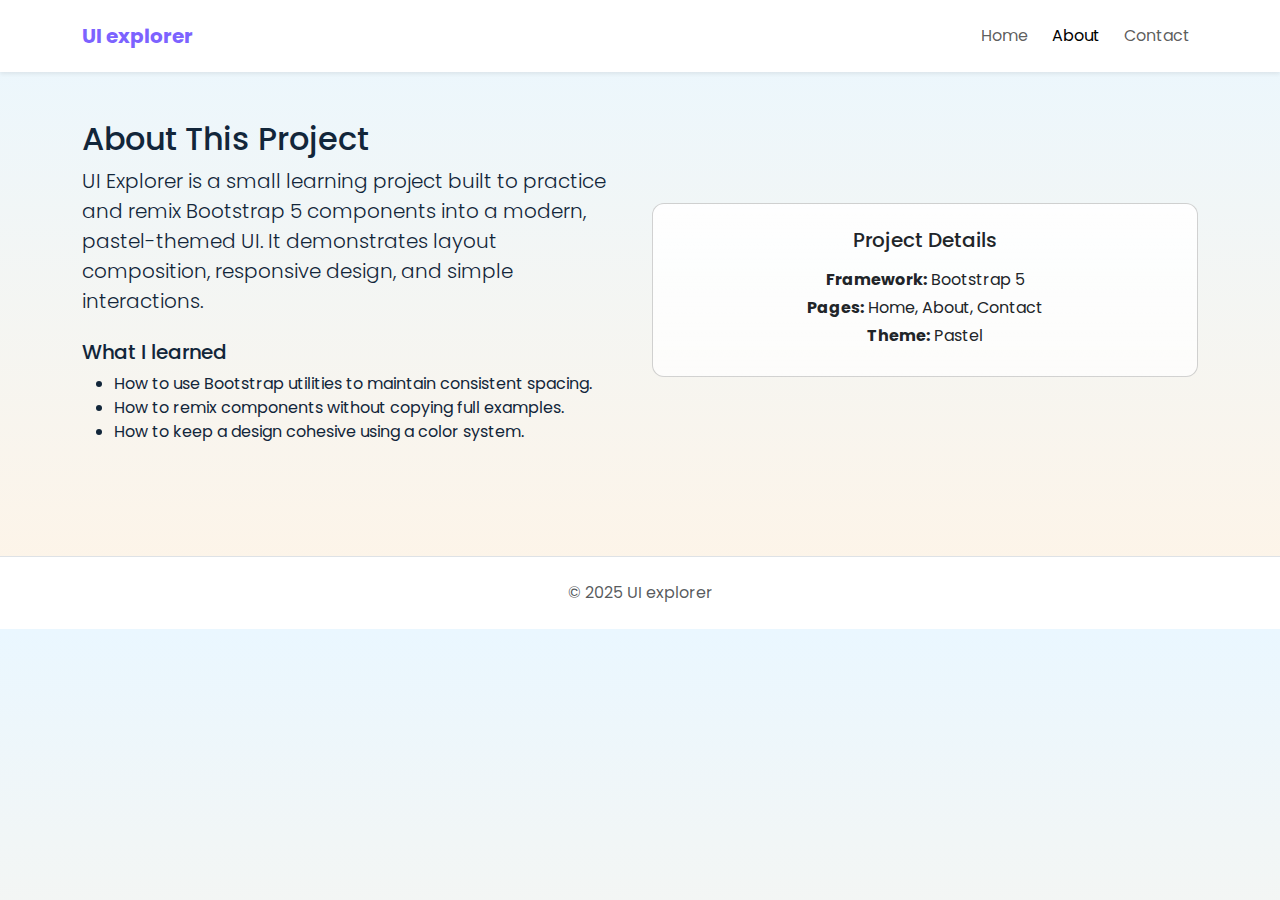
<file: about.html>
<!doctype html>
<html lang="en">
  <head>
    <meta charset="utf-8">
    <meta name="viewport" content="width=device-width, initial-scale=1">
    <title>UI Explorer — About</title>
    <link href="https://cdn.jsdelivr.net/npm/bootstrap@5.3.3/dist/css/bootstrap.min.css" rel="stylesheet">
    <link href="https://fonts.googleapis.com/css2?family=Poppins:wght@300;400;600&display=swap" rel="stylesheet">
    <link rel="stylesheet" href="assets/css/style.css">
  </head>
  <body>

    <!-- NAVBAR (same as index) -->
    <nav class="navbar navbar-expand-lg navbar-light bg-white shadow-sm py-3">
      <div class="container">
        <a class="navbar-brand fw-bold" href="#">UI explorer</a>
        <button class="navbar-toggler" type="button" data-bs-toggle="collapse" data-bs-target="#navMenu">
          <span class="navbar-toggler-icon"></span>
        </button>
        <div class="collapse navbar-collapse" id="navMenu">
          <ul class="navbar-nav ms-auto gap-2">
            <li class="nav-item"><a class="nav-link" href="index.html">Home</a></li>
            <li class="nav-item"><a class="nav-link active" href="about.html">About</a></li>
            <li class="nav-item"><a class="nav-link" href="contact.html">Contact</a></li>
          </ul>
        </div>
      </div>
    </nav>

    <main class="container py-5">
      <div class="row align-items-center g-4">
        <div class="col-md-6 reveal">
          <h2>About This Project</h2>
          <p class="lead">UI Explorer is a small learning project built to practice and remix Bootstrap 5 components into a modern, pastel-themed UI. It demonstrates layout composition, responsive design, and simple interactions.</p>
          <h5 class="mt-4">What I learned</h5>
          <ul>
            <li>How to use Bootstrap utilities to maintain consistent spacing.</li>
            <li>How to remix components without copying full examples.</li>
            <li>How to keep a design cohesive using a color system.</li>
          </ul>
        </div>
        <div class="col-md-6 reveal text-center">
          <div class="card soft-card p-4">
            <h5 class="mb-3">Project Details</h5>
            <p class="mb-1"><strong>Framework:</strong> Bootstrap 5</p>
            <p class="mb-1"><strong>Pages:</strong> Home, About, Contact</p>
            <p class="mb-1"><strong>Theme:</strong> Pastel</p>
          </div>
        </div>
      </div>
    </main>

    <footer class="bg-white border-top mt-5">
      <div class="container py-4 text-center text-muted">© 2025 UI explorer</div>
    </footer>

    <script src="https://cdn.jsdelivr.net/npm/bootstrap@5.3.3/dist/js/bootstrap.bundle.min.js"></script>
    <script src="assets/js/script.js"></script>
  </body>
</html>
</file>
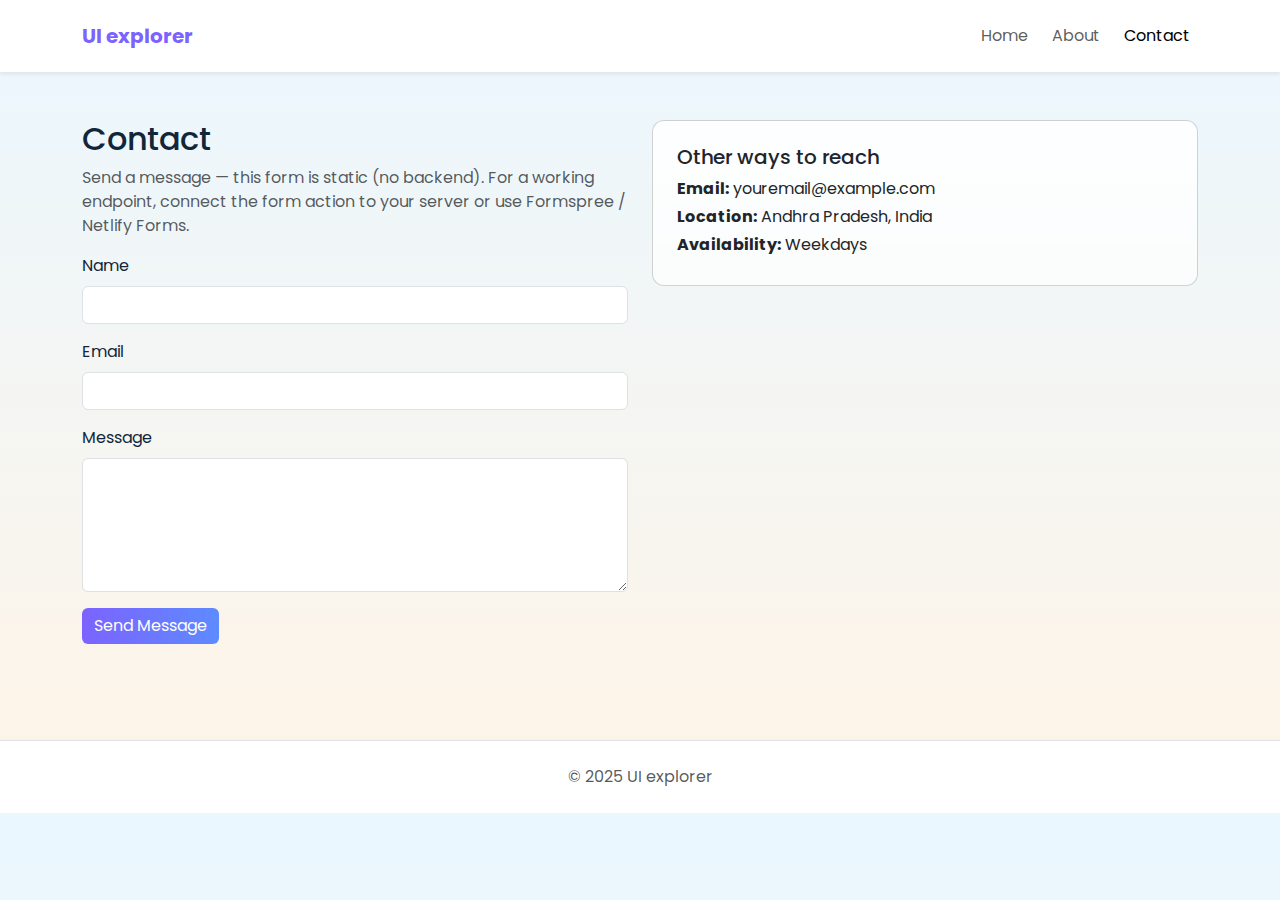
<file: contact.html>
<!doctype html>
<html lang="en">
  <head>
    <meta charset="utf-8">
    <meta name="viewport" content="width=device-width, initial-scale=1">
    <title>UI Explorer — Contact</title>
    <link href="https://cdn.jsdelivr.net/npm/bootstrap@5.3.3/dist/css/bootstrap.min.css" rel="stylesheet">
    <link href="https://fonts.googleapis.com/css2?family=Poppins:wght@300;400;600&display=swap" rel="stylesheet">
    <link rel="stylesheet" href="assets/css/style.css">
  </head>
  <body>

    <!-- NAVBAR -->
    <nav class="navbar navbar-expand-lg navbar-light bg-white shadow-sm py-3">
      <div class="container">
        <a class="navbar-brand fw-bold" href="#">UI explorer</a>
        <button class="navbar-toggler" type="button" data-bs-toggle="collapse" data-bs-target="#navMenu">
          <span class="navbar-toggler-icon"></span>
        </button>
        <div class="collapse navbar-collapse" id="navMenu">
          <ul class="navbar-nav ms-auto gap-2">
            <li class="nav-item"><a class="nav-link" href="index.html">Home</a></li>
            <li class="nav-item"><a class="nav-link" href="about.html">About</a></li>
            <li class="nav-item"><a class="nav-link active" href="contact.html">Contact</a></li>
          </ul>
        </div>
      </div>
    </nav>

    <main class="container py-5">
      <div class="row g-4">
        <div class="col-md-6 reveal">
          <h2>Contact</h2>
          <p class="text-muted">Send a message — this form is static (no backend). For a working endpoint, connect the form action to your server or use Formspree / Netlify Forms.</p>
          <form id="contactForm" novalidate>
            <div class="mb-3">
              <label class="form-label">Name</label>
              <input type="text" class="form-control" id="name" required>
              <div class="invalid-feedback">Please enter your name.</div>
            </div>
            <div class="mb-3">
              <label class="form-label">Email</label>
              <input type="email" class="form-control" id="email" required>
              <div class="invalid-feedback">Please enter a valid email.</div>
            </div>
            <div class="mb-3">
              <label class="form-label">Message</label>
              <textarea class="form-control" id="message" rows="5" required></textarea>
              <div class="invalid-feedback">Please write a message.</div>
            </div>
            <button type="submit" class="btn btn-primary">Send Message</button>
          </form>
        </div>

        <div class="col-md-6 reveal">
          <div class="card soft-card p-4">
            <h5>Other ways to reach</h5>
            <p class="mb-1"><strong>Email:</strong> youremail@example.com</p>
            <p class="mb-1"><strong>Location:</strong> Andhra Pradesh, India</p>
            <p class="mb-1"><strong>Availability:</strong> Weekdays</p>
          </div>
        </div>
      </div>
    </main>

    <footer class="bg-white border-top mt-5">
      <div class="container py-4 text-center text-muted">© 2025 UI explorer</div>
    </footer>

    <script src="https://cdn.jsdelivr.net/npm/bootstrap@5.3.3/dist/js/bootstrap.bundle.min.js"></script>
    <script src="assets/js/script.js"></script>
  </body>
</html>
</file>
<file: assets/css/style.css>
:root{
  --pastel-1: #FDEFF6; /* very light pink */
  --pastel-2: #EAF7FF; /* light sky */
  --pastel-3: #FFF4E6; /* peach */
  --pastel-4: #F0FFF4; /* mint */
  --accent: #7C63FF;   /* soft purple accent */
  --muted: #667085;
}

*{box-sizing:border-box}
body{
  font-family: 'Poppins', system-ui, -apple-system, 'Segoe UI', Roboto, 'Helvetica Neue', Arial;
  background: linear-gradient(180deg, var(--pastel-2), var(--pastel-3));
  color:#12263A;
}

.navbar-brand{color:var(--accent)!important}
.hero{background: linear-gradient(135deg, var(--pastel-1), var(--pastel-4)); border-bottom: 1px solid rgba(0,0,0,0.04)}

.soft-card{background: linear-gradient(180deg, rgba(255,255,255,0.9), rgba(255,255,255,0.7)); border-radius:14px}

.card{border-radius:12px}

.btn-primary{
  background: linear-gradient(90deg,var(--accent), #5D8BFF);
  border: none;
}

.link-muted{color:var(--muted); text-decoration:none}

/* hover lifts */
.card:hover{transform:translateY(-6px); transition: transform 300ms ease}

/* reveal animations */
.reveal{opacity:0; transform: translateY(10px); transition: all 550ms cubic-bezier(.2,.8,.2,1)}
.reveal.visible{opacity:1; transform:none}

/* responsive tweaks */
@media (max-width:767px){
  .hero{padding:3rem 1rem}
}

/* form styling tweaks */
.form-control:focus{box-shadow:0 0 0 0.15rem rgba(124,99,255,0.12); border-color:var(--accent)}

footer{background:transparent}
</file>
